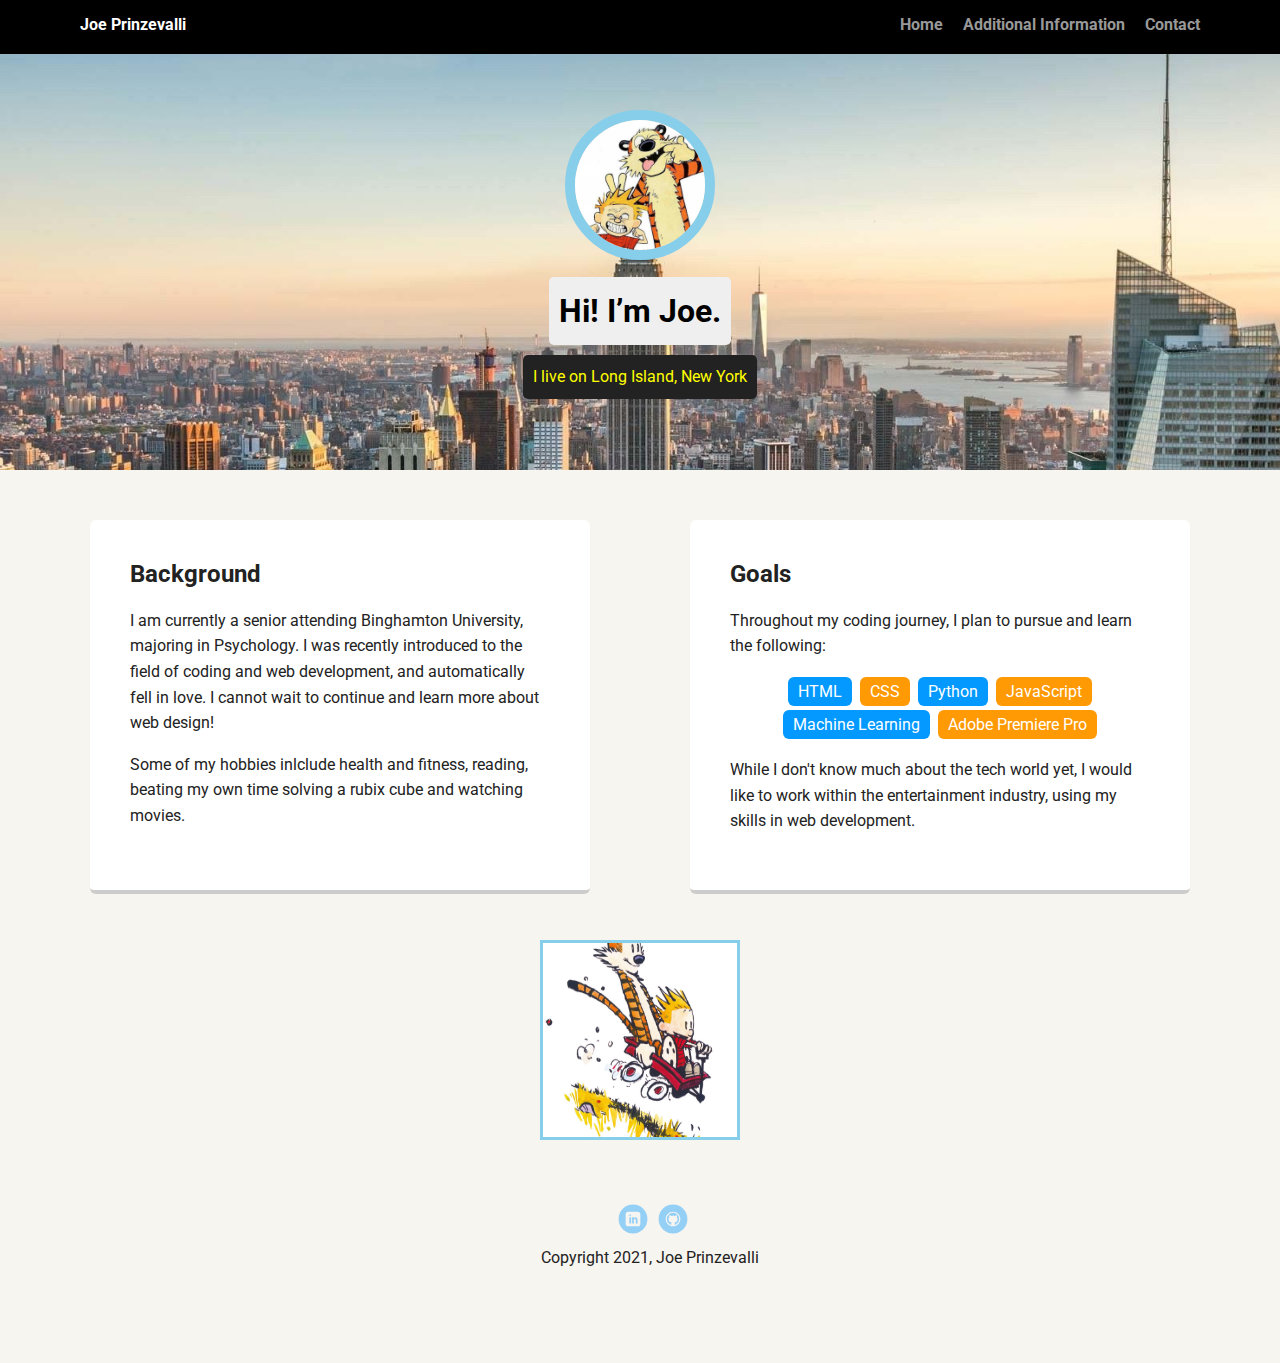
<file: profile_page_v1/index.html>
<!doctype html>
<html lang="en">
<head>
  <meta charset="utf-8">
  <title>Joe Prinzevalli's Profile</title>
  <meta name="viewport" content="width=device-width, initial-scale=1.0">
  <link rel="stylesheet" href="styles.css">
  <link href="https://fonts.googleapis.com/css?family=Muli%7CRoboto:400,300,500,700,900" rel="stylesheet">
  <body>

    <nav class="main-nav">
        <ul class="nav">
          <li class="name">Joe Prinzevalli</li>
          <li><a href="index.html">Home</a></li>
          <li><a href="experience.html">Additional Information</a></li>
          <li><a href="contact.html">Contact</a></li>
        </ul>
    </nav>

    <header>
      <img src="images/calvin.jpeg" alt="Calvin and Hobbes Profile Picture" title="Calvin and Hobbes" class="profile-image">
      <h1 class="tag name">Hi! I’m Joe.</h1>
      <p class="tag location">I live on Long Island, New York</p>
    </header>

    <main class="flex">
      <section class="card">
        <h2>Background</h2>
        <p>I am currently a senior attending Binghamton University, majoring in Psychology. I was recently introduced to the field of coding and web development, and automatically fell in love. I cannot wait to continue and learn more about web design!  </p>
        <p>Some of my hobbies inlclude health and fitness, reading, beating my own time solving a rubix cube and watching movies.</p>
      </section> 

      <section class="card">
        <h2>Goals</h2>
        <p>Throughout my coding journey, I plan to pursue and learn the following:</p>
        <ul class="skills">
          <li>HTML</li>
          <li>CSS</li>
          <li>Python</li>
          <li>JavaScript</li>
          <li>Machine Learning</li>
          <li>Adobe Premiere Pro</li>
        </ul>
        <p>While I don't know much about the tech world yet, I would like to work within the entertainment industry, using my skills in web development.</p>
      </section> 
    </main>

      <figure>
        <img src="images/chbackground.jpeg" alt="Calvin and Hobbes doing work" title="Calvin and Hobbes exploring" class="img">
      </figure>

    <footer>
      <ul>
        <li><a href="https://www.linkedin.com/in/joseph-prinzevalli" class="social linkedin">LinkedIn</a></li>  
        <li><a href="https://github.com/JoePrinzevalli" class="social github">Github</a></li>
      </ul>
      <p class="copyright">Copyright 2021, Joe Prinzevalli</p>
    </footer>
  </body>
  </html>
</file>
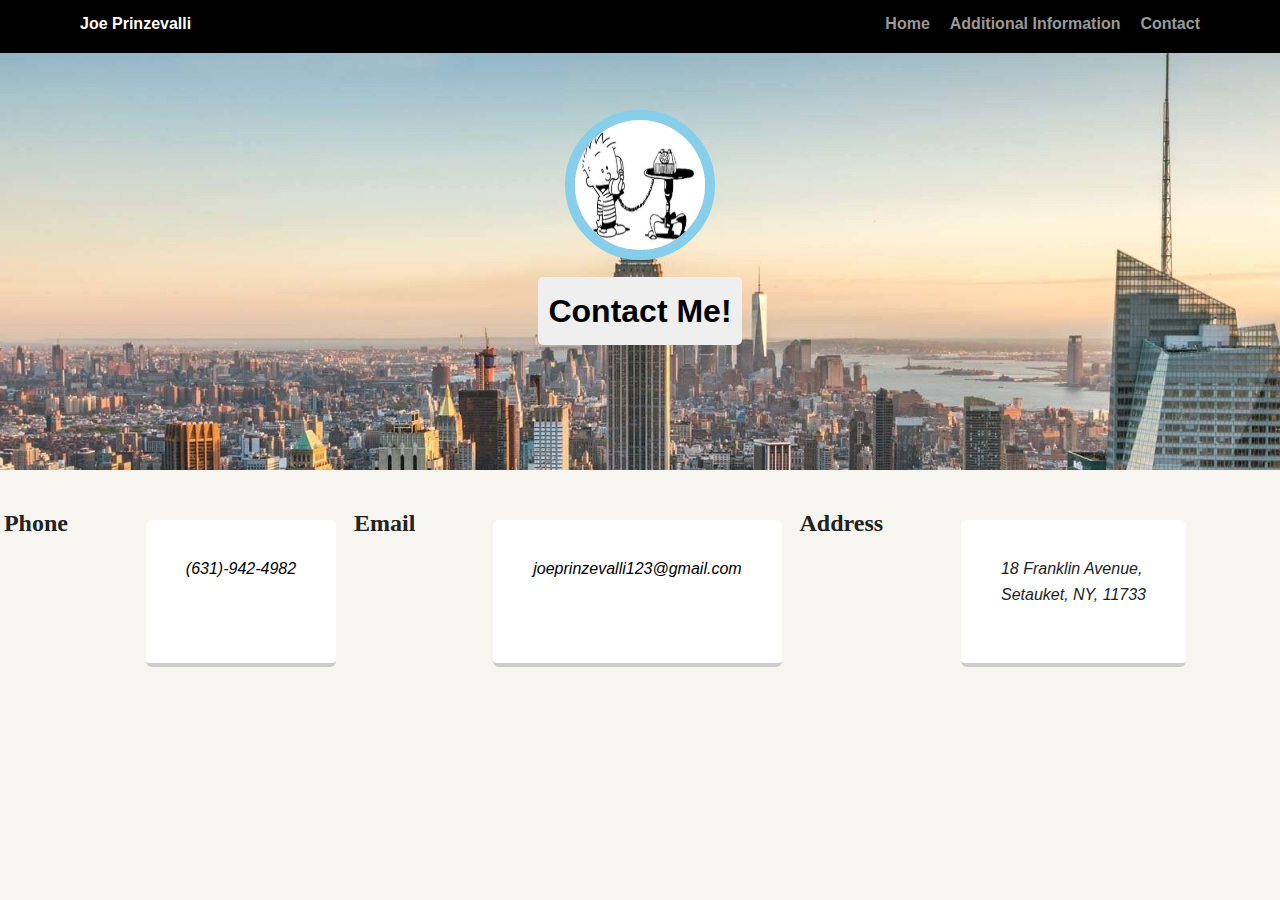
<file: profile_page_v1/contact.html>
<!DOCTYPE html>
<html lang="en">
<head>
    <meta charset="UTF-8">
    <meta http-equiv="X-UA-Compatible" content="IE=edge">
    <meta name="viewport" content="width=device-width, initial-scale=1.0">
    <link rel="stylesheet" href="styles.css">
    <title>Contact Me</title>
</head>
<body>
    <nav class="main-nav">
        <ul class="nav">
            <li class="name">Joe Prinzevalli</li> 
            <li><a href="index.html">Home</a></li>
            <li><a href="experience.html">Additional Information</a></li>
            <li><a href="contact.html">Contact</a></li>
        </ul>
    </nav>

    <header>
        <img src="images/chphone2.jpg" alt="Contact" title="Calvin talking on the phone" class="profile-image">
        <h1 class="tag name">Contact Me!</h1>
    </header>

    <main class= "flex">
        <h2 class="header-tags"> Phone</h2>
        <section class="card">
            <address>
                <p class="no-color"><a href="tel:+16319424982">(631)-942-4982</a></p>
            </address>
        </section>
        <h2 class="header-tags"> Email</h2>
        <section class="card">
            <address>
                <p class="no-color"><a href="mailto:joeprinzevalli123@gmail.com">joeprinzevalli123@gmail.com</a></p>
            </address>
        </section>
        <h2 class="header-tags"> Address</h2>
        <section class="card">
            <address> 
                <p>
                18 Franklin Avenue,<br> 
                Setauket, NY, 11733
                </p>
            </address> 
        </section>
    </main>
</body>
</html>
</file>
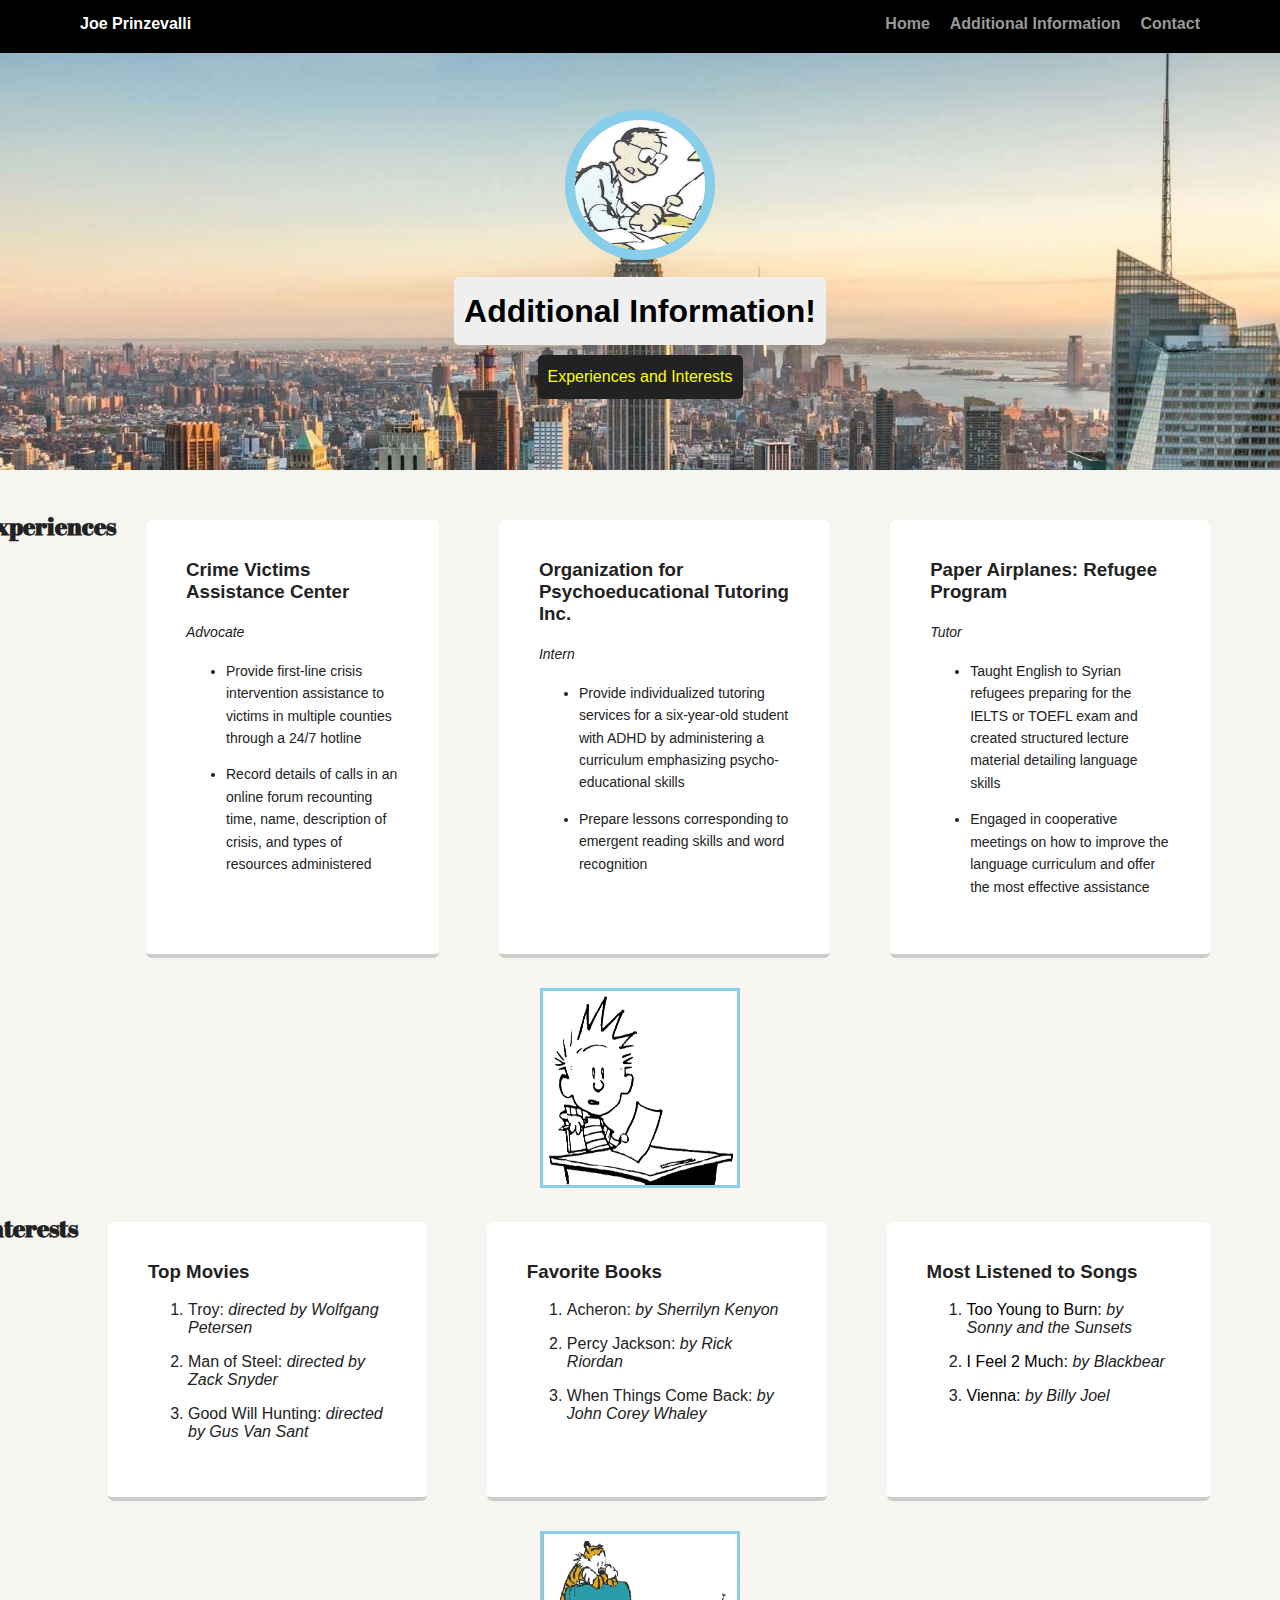
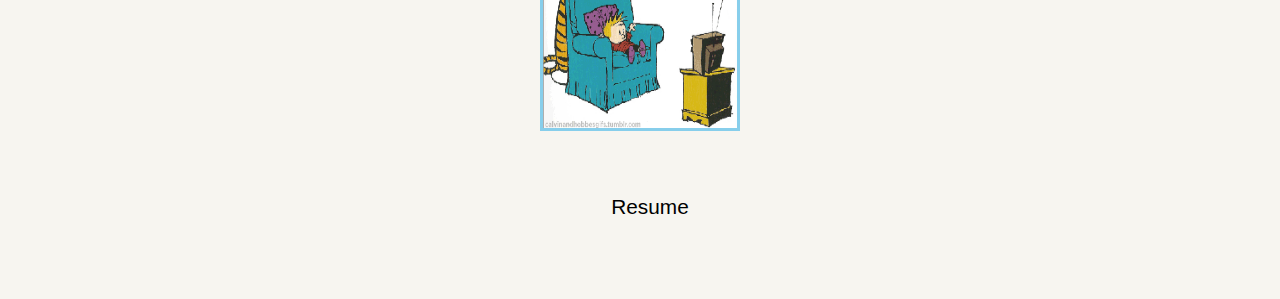
<file: profile_page_v1/experience.html>
<!DOCTYPE html>
<html lang="en">
<head>
    <meta charset="UTF-8">
    <meta http-equiv="X-UA-Compatible" content="IE=edge">
    <meta name="viewport" content="width=device-width, initial-scale=1.0">
    <link rel="stylesheet" href="styles.css">
    <link rel="preconnect" href="https://fonts.googleapis.com">
<link rel="preconnect" href="https://fonts.gstatic.com" crossorigin>
<link href="https://fonts.googleapis.com/css2?family=Abril+Fatface&display=swap" rel="stylesheet">
    <title>Additional Information</title>
</head>
<body>
    <nav class="main-nav">
        <ul class="nav">
            <li class="name">Joe Prinzevalli</li> 
            <li><a href="index.html">Home</a></li>
            <li><a href="experience.html">Additional Information</a></li>
            <li><a href="contact.html">Contact</a></li>
        </ul>
    </nav>

    <header>
        <img src="images/chdad.jpeg" alt="Doing Work" title="Calvin's dad looking at paperwork" class="profile-image">
        <h1 class="tag name">Additional Information!</h1>
        <p class="tag location">Experiences and Interests</p>
    </header>

    <main class= "flex">
        <h2 class="header-tags">Experiences</h2>
        <section class="card">
            <h3>Crime Victims Assistance Center</h3>
                <p class="position">Advocate</p>
                    <ul>
                        <li class="resume-detail"><p>Provide first-line crisis intervention assistance to victims in multiple counties through a 24/7 hotline</p></li> 
                        <li class="resume-detail"><p>Record details of calls in an online forum recounting time, name, description of crisis, and types of resources administered</p></li>
                    </ul>
                </section>
        <section class= "card">
            <h3>Organization for Psychoeducational Tutoring Inc.</h3>
            <p class="position">Intern</p>
                <ul>
                    <li class="resume-detail"><p>Provide individualized tutoring services for a six-year-old student with ADHD by administering a curriculum emphasizing psycho-educational skills</p></li> 
                    <li class="resume-detail"><p>Prepare lessons corresponding to emergent reading skills and word recognition</p></li>
                </ul>
            </section>
        <section class= "card">
            <h3>Paper Airplanes: Refugee Program</h3>
            <p class="position">Tutor</p>
                <ul>
                    <li class="resume-detail"><p>Taught English to Syrian refugees preparing for the IELTS or TOEFL exam and created structured lecture material detailing language skills</p> </li> 
                    <li class="resume-detail"><p>Engaged in cooperative meetings on how to improve the language curriculum and offer the most effective assistance</p></li>
                </ul>
            </section>
    </main>

    <img src="images/chschool.png" alt="Calvin and Hobbes doing work" title="Calvin doing school work" class="img">
    
    <aside class="flex">
        <h2 class="header-tags">Interests</h2>
        <section class= "card">
            <h3>Top Movies</h3>
                    <ol>
                        <li><p>Troy: <em>directed by Wolfgang Petersen</em></p></li>
                        <li><p>Man of Steel: <em>directed by Zack Snyder</em></p></li>
                        <li><p>Good Will Hunting: <em>directed by Gus Van Sant</em></p></li>
                    </ol>
        </section>
        <section class= "card">
            <h3>Favorite Books</h3>
                    <ol>
                        <li><p>Acheron: <em>by Sherrilyn Kenyon</em></p></li>
                        <li><p>Percy Jackson: <em>by Rick Riordan</em></p></li>
                        <li><p>When Things Come Back: <em>by John Corey Whaley</em></p></li>
                    </ol>
        </section>
        <section class= "card">
            <h3>Most Listened to Songs</h3>
                    <ol>
                        <li class="no-color"><p><a href="https://open.spotify.com/track/2wygBuUWMXrQujBBlwhDCL?si=049d5877612241c3" target="_blank">Too Young to Burn:</a> <em>by Sonny and the Sunsets</em></p></li>
                        <li class="no-color"><p><a href="https://open.spotify.com/track/6p19vVjC4Lge9VANZlG8gi?si=269c80b60204445e" target="_blank">I Feel 2 Much:</a> <em>by Blackbear</em></p></li>
                        <li class="no-color"><p><a href="https://open.spotify.com/track/7gREIuHognJFspylIDJ94p?si=f2551a3225b74fb3" target="_blank">Vienna:</a> <em>by Billy Joel</em></p></li>
                    </ol>
        </section>
    </aside>
    <img src="images/chtv.jpg" alt="Calvin and hobbes watching tv" title="Calvin and Hobbes enjoying entertainment" class="img">
   
    <footer>
        <ul>
            <li class="no-color"><a href="images/resume.jpg">Resume</a></li>
        </ul>
    </footer>

</body>
</html>
</file>
<file: profile_page_v1/styles.css>
/* Global Layout Set-up */
* { 
  box-sizing: border-box;
}
  
body {
  margin: 0;
  padding: 0;
  text-align: center;
  font-family: 'Roboto', sans-serif;
  color: #222;
  background: #f7f5f0;
}
/* Link Styles */

a {
  text-decoration: none;
  color: #999;
}
a:hover {
  color: #6633ff;
}
.no-color a {
  color: black;
}
.no-color a:hover {
  color: olive;
}
/* Section Styles */

.main-nav {
  width: 100%;
  background: black;
  min-height: 30px;
  padding: 10px;
  position: fixed;
  text-align: center;
}
.nav {
  display: flex;
  justify-content: space-around;
  font-weight: 700;
  list-style-type: none;
  margin: 0 auto;
  padding: 0;
}

.nav .name {
    display: block;
    margin-right: auto;
    color: white;
}
.nav li {
  padding: 5px 10px 10px 10px;
}
.nav a {
  transition: all .5s;
}
.nav a:hover {
  color: white
}

header {
  text-align: center;
  background: url('images/NYCSkyline.jpeg') no-repeat top center ;
  background-size: cover;
  overflow: hidden;
  padding-top: 60px;
}
header {
  line-height: 1.5;
}
header .profile-image {
  margin-top: 50px;
  width: 150px;
  height: 150px;
  border-radius: 50%;
  border: 10px solid skyblue; /* this border is originally 3px solid white */
  transition: all .5s;
}
header .profile-image:hover {
  transform: scale(1.2) rotate(5deg);
}
.tag {
  background-color: #efefef;
  color: black;
  padding: 10px;
  border-radius: 5px;
  display: table;
  margin: 10px auto;
} 
.location {
  background-color: #222;
  color: yellow;
}
.card {
  margin: 30px;
  padding: 20px 40px 40px;
  max-width: 500px;
  text-align: left;
  background: #fff;
  border-bottom: 4px solid #ccc;
  border-radius: 6px;
  transition: all .5s;
}
.card:hover {
  border-color: #ff99ff;
}

ul.skills {
  padding: 0;
  text-align: center;
}

.skills li {
  border-radius: 6px;
  display: inline-block;
  background: #ff9904;
  color: white;
  padding: 5px 10px;
  margin: 2px;
}

.skills li:nth-child(odd) {
  background: #0399ff;
}

footer {
  width: 100%;
  min-height: 30px;
  padding: 20px 0 40px 20px;
}

footer .copyright {
  top: -8px;
  font-size: .75em;
}

footer ul {
  list-style-type: none;
  margin: 0;
  padding: 0;
}

footer ul li {
  display: inline-block;
}

a.social {
  display: inline-block;
  text-indent: -9999px;
  margin-left: 5px;
  width: 30px;
  height: 30px;
  background-size: 30px 30px;
  opacity: .4;
  transition: all .5s;
}

a.linkedin {
  background-image: url(images/linkedin.svg);
}
a.github {
  background-image: url(images/github.svg);
}
a.social:hover {
  opacity: 1;
}
.clearfix {
  clear: both;
}
.position {
font-style: italic;
font-size: 14px;
}
.resume-detail {
  font-size: 14px;
}
.header-tags {
  font-family: 'Abril Fatface', cursive;
  margin-left: -60px;
}

/* Styles for larger screens */
@media screen and (min-width: 720px) {
  
  .flex {
      display: -ms-flexbox;      /* TWEENER - IE 10 */
      display: flex; 
      max-width: 1200px;
      -ms-flex-pack: distribute;
      justify-content: space-around;
      margin: 0 auto;
  }

  header {
    min-height: 470px;
  }

  .nav {
    max-width: 1200px;
    padding: 0 30px;
  }


  main {
    padding-top: 20px;
  }

  main p {
    line-height: 1.6em;
  }

  footer {
    font-size: 1.3em;
    max-width: 1200px;
    margin: 40px auto;
  }

}
/* resizing pictures */
.img {
  width: 200px;
  height: 200px;
  border: 3px solid skyblue;
}
</file>
